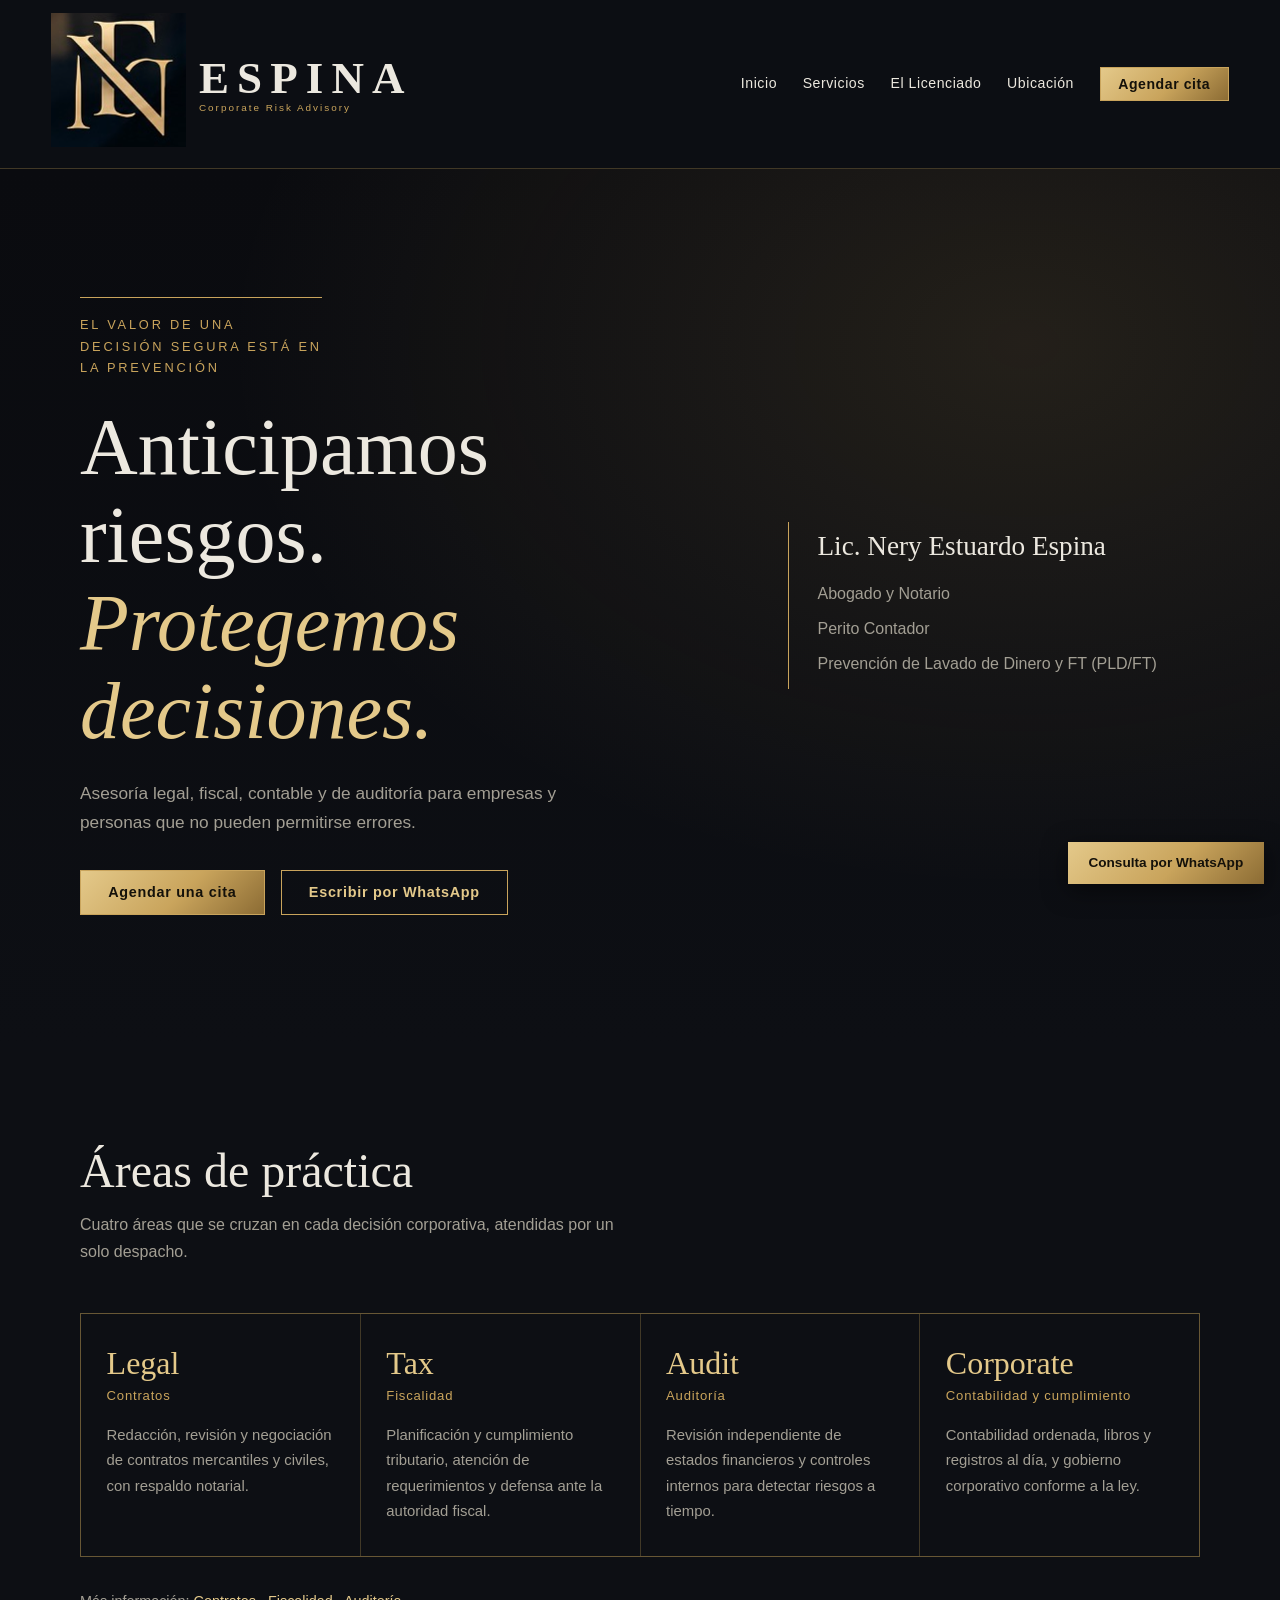
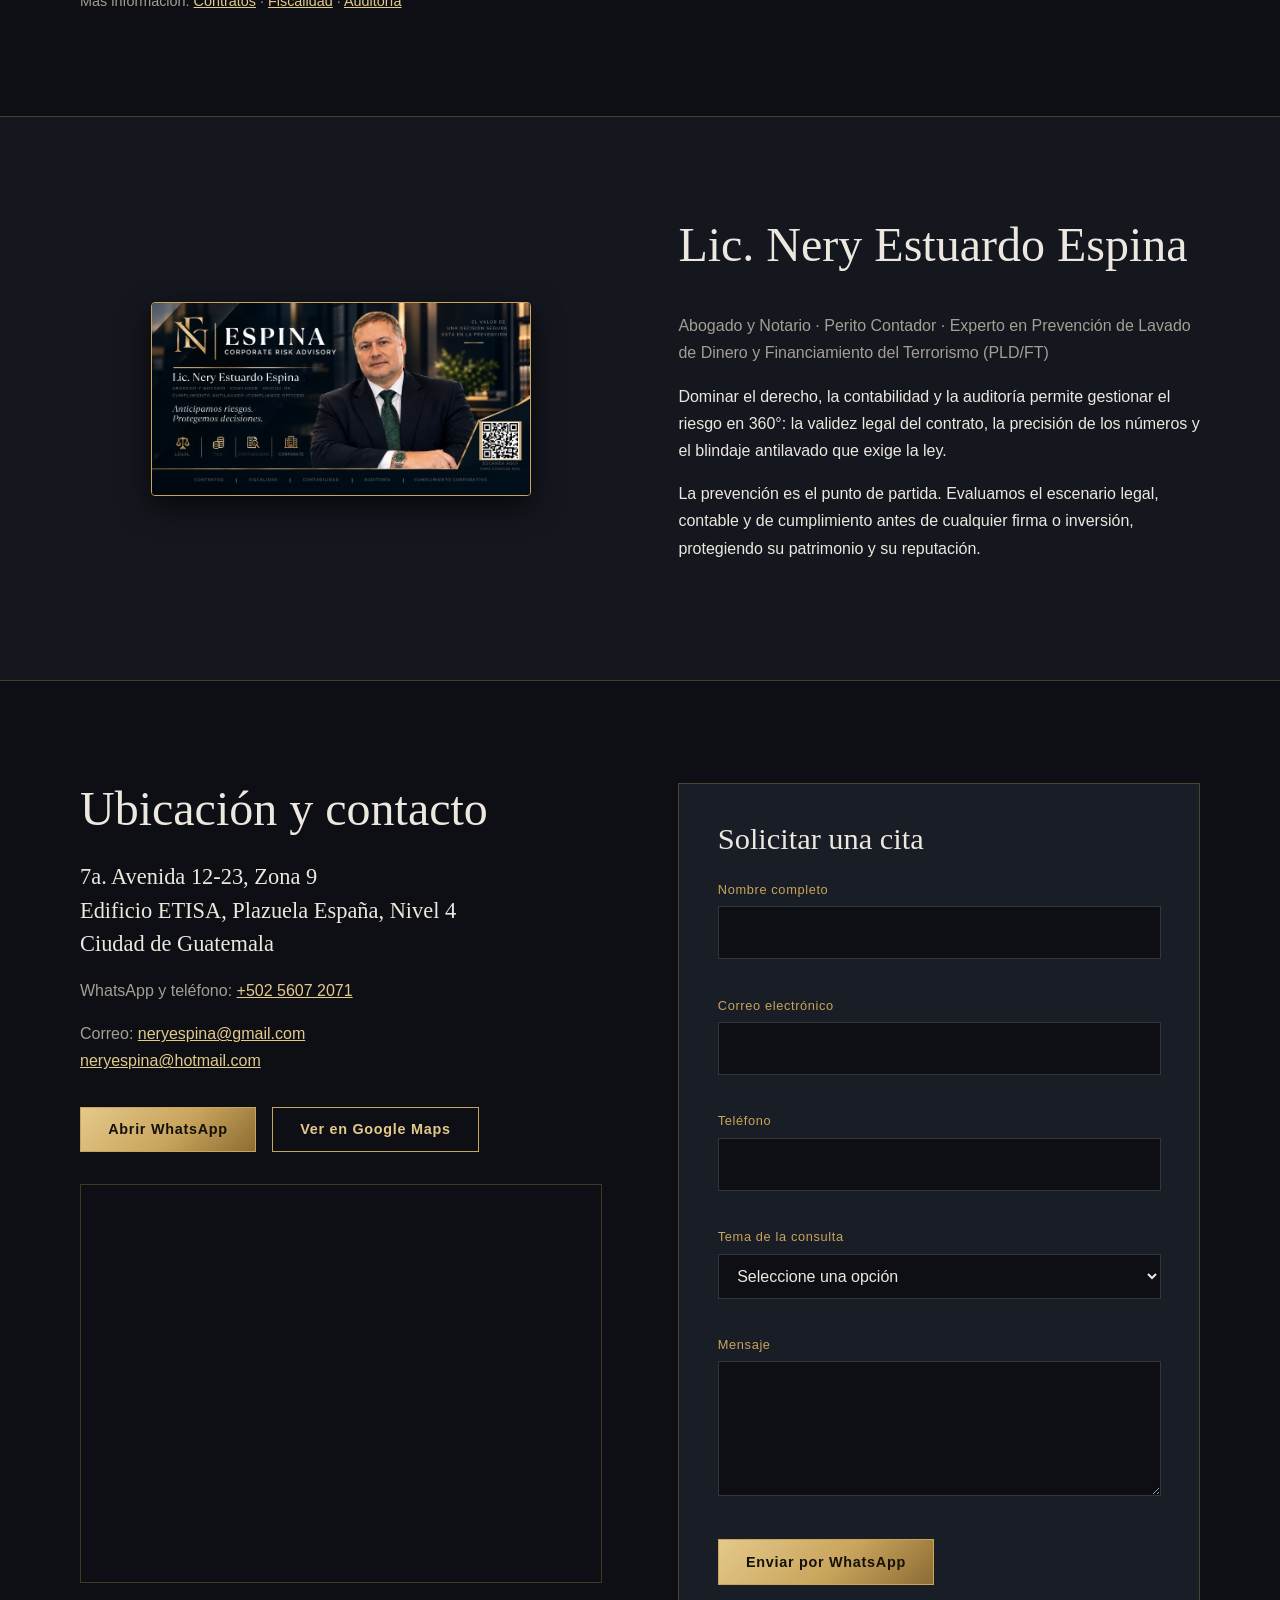
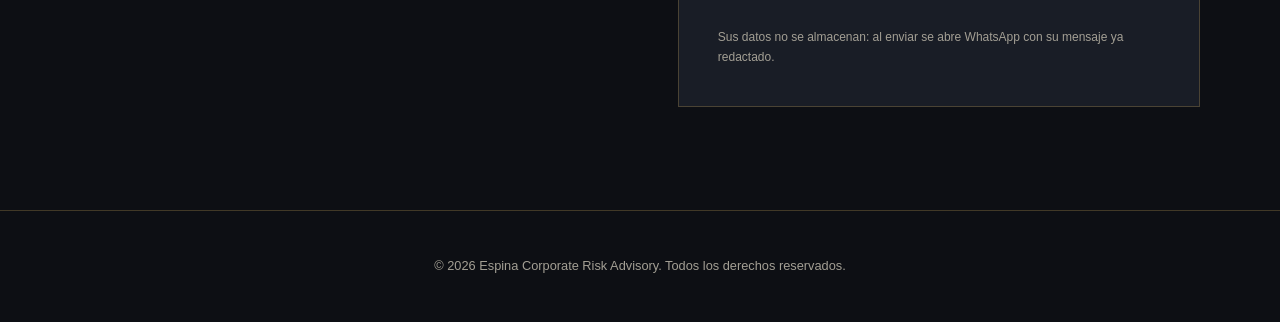
<file: index.html>
<!DOCTYPE html>
<html lang="es">
<head>
  <meta charset="UTF-8">
  <meta name="viewport" content="width=device-width, initial-scale=1">
  <title>Espina Corporate Risk Advisory | Abogado, Notario, Contador y Experto en PLD/FT</title>
  <meta name="description" content="Asesoría legal, fiscal, contable, Diseño y Evaluación de Sistemas de Gestión de Riesgos en Ciudad de Guatemala. Anticipamos riesgos. Protegemos decisiones.">

  <!-- Seguridad -->
  <meta http-equiv="Content-Security-Policy" content="default-src 'none'; script-src 'self' https://www.googletagmanager.com; style-src 'self' https://fonts.googleapis.com; font-src https://fonts.gstatic.com; img-src 'self' data: https://*.google-analytics.com https://www.googletagmanager.com; connect-src https://*.google-analytics.com https://*.analytics.google.com https://www.googletagmanager.com; frame-src https://www.google.com; form-action 'none'; base-uri 'none'; object-src 'none'">
  <meta http-equiv="X-Content-Type-Options" content="nosniff">
  <meta name="referrer" content="strict-origin-when-cross-origin">
  <meta name="format-detection" content="telephone=no">

  <link rel="preconnect" href="https://fonts.googleapis.com">
  <link rel="preconnect" href="https://fonts.gstatic.com" crossorigin>
  <link rel="stylesheet" href="https://fonts.googleapis.com/css2?family=Cormorant+Garamond:ital,wght@0,500;0,600;1,500&family=Montserrat:wght@400;500;600&display=swap">
  <link rel="stylesheet" href="css/estilos.css">
  <script async src="https://www.googletagmanager.com/gtag/js?id=G-XXXXXXXXXX"></script>
  <script src="js/analytics.js"></script>
</head>
<body>
  <a class="saltar" href="#servicios">Ir al contenido</a>

<header class="barra" id="barra">
    <!-- Monograma y Logo con la palabra ESPINA más grande -->
    <a class="marca" href="#inicio" aria-label="Espina Corporate Risk Advisory, inicio">
      <div class="logo-box" style="border: 2px solid #c5a059; padding: 4px 10px; display: inline-flex; align-items: center; justify-content: center; margin-right: 14px; background: rgba(0,0,0,0.2);">
        <img src="img/logo-ne.png" alt="Monograma NE" style="height: 58px; width: auto; display: block;">
      </div>
      <span class="marca-texto">
        <strong style="color: #ffffff; letter-spacing: 4px; font-size: 1.85rem; line-height: 1.1;">ESPINA</strong>
        <small style="display: block; color: #c5a059; font-size: 0.72rem; letter-spacing: 2px; text-transform: uppercase; margin-top: 3px;">Corporate Risk Advisory</small>
      </span>
    </a>
    <button class="menu-btn" id="menuBtn" aria-expanded="false" aria-controls="menu" aria-label="Abrir menú"><span></span><span></span><span></span></button>
    <nav id="menu" class="menu">
      <a href="#inicio">Inicio</a>
      <a href="#servicios">Servicios</a>
      <a href="#licenciado">El Licenciado</a>
      <a href="#contacto">Ubicación</a>
      <a href="#cita" class="btn btn-mini">Agendar cita</a>
    </nav>
  </header>

  <main>
    <section class="hero" id="inicio">
      <div class="contenedor hero-grid">
        <div>
          <p class="lema-sup">El valor de una decisión segura está en la prevención</p>
          <h1>Anticipamos riesgos.<br><em>Protegemos decisiones.</em></h1>
          <p class="lead">Asesoría legal, fiscal, contable y de auditoría para empresas y personas que no pueden permitirse errores.</p>
          <div class="acciones">
            <a href="#cita" class="btn">Agendar una cita</a>
            <a class="btn btn-linea" id="waHero" href="https://wa.me/50256072071" target="_blank" rel="noopener noreferrer">Escribir por WhatsApp</a>
          </div>
        </div>
        <aside class="credencial" aria-label="Credenciales">
          <p class="cred-nombre">Lic. Nery Estuardo Espina</p>
          <ul>
            <li>Abogado y Notario</li>
            <li>Perito Contador</li>
            <li>Prevención de Lavado de Dinero y FT (PLD/FT)</li>
          </ul>
        </aside>
      </div>
    </section>

    <section class="seccion" id="servicios">
      <div class="contenedor">
        <h2>Áreas de práctica</h2>
        <p class="sub">Cuatro áreas que se cruzan en cada decisión corporativa, atendidas por un solo despacho.</p>
        <div class="areas">
          <article><h3>Legal</h3><p>Contratos</p><p class="det">Redacción, revisión y negociación de contratos mercantiles y civiles, con respaldo notarial.</p></article>
          <article><h3>Tax</h3><p>Fiscalidad</p><p class="det">Planificación y cumplimiento tributario, atención de requerimientos y defensa ante la autoridad fiscal.</p></article>
          <article><h3>Audit</h3><p>Auditoría</p><p class="det">Revisión independiente de estados financieros y controles internos para detectar riesgos a tiempo.</p></article>
          <article><h3>Corporate</h3><p>Contabilidad y cumplimiento</p><p class="det">Contabilidad ordenada, libros y registros al día, y gobierno corporativo conforme a la ley.</p></article>
        </div>
        <p class="enlaces-serv">Más información: <a href="contratos.html">Contratos</a> · <a href="fiscalidad.html">Fiscalidad</a> · <a href="auditoria.html">Auditoría</a></p>
      </div>
    </section>

    <!-- Sección del Licenciado con espacio estratégico para la foto -->
    <section class="seccion oscura" id="licenciado">
  <div class="contenedor dos-col">
    <div class="foto-licenciado">
      <img src="img/lic-nery.PNG" alt="Lic. Nery Estuardo Espina - Abogado, Notario, y Perito Contador ">
    </div>
  <div>
      <h2>Lic. Nery Estuardo Espina</h2><br>
      <p class="sub">Abogado y Notario · Perito Contador · Experto en Prevención de Lavado de Dinero y Financiamiento del Terrorismo (PLD/FT)</p>
        <p>Dominar el derecho, la contabilidad y la auditoría permite gestionar el riesgo en 360°: la validez legal del contrato, la precisión de los números y el blindaje antilavado que exige la ley.</p>
        <p>La prevención es el punto de partida. Evaluamos el escenario legal, contable y de cumplimiento antes de cualquier firma o inversión, protegiendo su patrimonio y su reputación.</p>
      </div>
    </div>
  </div>
</section>

    <section class="seccion" id="contacto">
      <div class="contenedor dos-col">
        <div>
          <h2>Ubicación y contacto</h2>
          <address>
            7a. Avenida 12-23, Zona 9<br>
            Edificio ETISA, Plazuela España, Nivel 4<br>
            Ciudad de Guatemala
          </address>
          <p class="tel">WhatsApp y teléfono: <a href="tel:+50256072071">+502 5607 2071</a></p>
          <p class="tel">Correo:
            <a href="mailto:neryespina@gmail.com">neryespina@gmail.com</a><br>
            <a href="mailto:neryespina@hotmail.com">neryespina@hotmail.com</a>
          </p>
          <div class="acciones">
            <a class="btn" href="https://wa.me/50256072071" target="_blank" rel="noopener noreferrer">Abrir WhatsApp</a>
            <a class="btn btn-linea" href="https://www.google.com/maps/search/?api=1&amp;query=7a+Avenida+12-23+Zona+9+Edificio+ETISA+Ciudad+de+Guatemala" target="_blank" rel="noopener noreferrer">Ver en Google Maps</a>
          </div>
          <div class="mapa">
            <iframe title="Ubicación de Espina Corporate Risk Advisory, Zona 9, Ciudad de Guatemala" src="https://www.google.com/maps?q=7a+Avenida+12-23+Zona+9+Ciudad+de+Guatemala&amp;output=embed" loading="lazy" referrerpolicy="no-referrer-when-downgrade"></iframe>
          </div>
        </div>

        <form id="formCita" class="form" novalidate autocomplete="off" aria-labelledby="tituloCita">
          <h2 id="cita" class="h-form"><span id="tituloCita">Solicitar una cita</span></h2>
          <div class="campo"><label for="nombre">Nombre completo</label><input id="nombre" name="nombre" type="text" maxlength="80" required autocomplete="name"><span class="error" data-for="nombre"></span></div>
          <div class="campo"><label for="correo">Correo electrónico</label><input id="correo" name="correo" type="email" maxlength="100" required autocomplete="email"><span class="error" data-for="correo"></span></div>
          <div class="campo"><label for="telefono">Teléfono</label><input id="telefono" name="telefono" type="tel" maxlength="20" required autocomplete="tel"><span class="error" data-for="telefono"></span></div>
          <div class="campo"><label for="servicio">Tema de la consulta</label>
            <select id="servicio" name="servicio" required>
              <option value="">Seleccione una opción</option>
              <option>Legal</option><option>Contratos</option><option>Tax / Fiscalidad</option>
              <option>Audit / Auditoría</option><option>Contabilidad</option><option>Cumplimiento corporativo</option>
            </select><span class="error" data-for="servicio"></span></div>
          <div class="campo"><label for="mensaje">Mensaje</label><textarea id="mensaje" name="mensaje" rows="4" maxlength="500" required></textarea><span class="error" data-for="mensaje"></span></div>
          <div class="trampa" aria-hidden="true"><label for="sitio">No llenar</label><input id="sitio" name="sitio" type="text" tabindex="-1" autocomplete="off"></div>
          <button type="submit" class="btn">Enviar por WhatsApp</button>
          <p class="estado" id="estado" role="status" aria-live="polite"></p>
          <p class="nota">Sus datos no se almacenan: al enviar se abre WhatsApp con su mensaje ya redactado.</p>
        </form>
      </div>
    </section>
  </main>

  <footer class="pie">
    <p>&copy; <span id="anio">2026</span> Espina Corporate Risk Advisory. Todos los derechos reservados.</p>
  </footer>

  <a class="flotante" id="waFlotante" target="_blank" rel="noopener noreferrer" href="https://wa.me/50256072071?text=Hola%2C%20vi%20su%20sitio%20web%20y%20quiero%20agendar%20una%20consulta.">Consulta por WhatsApp</a>

  <script src="js/main.js"></script>
</body>
</html>
</file>
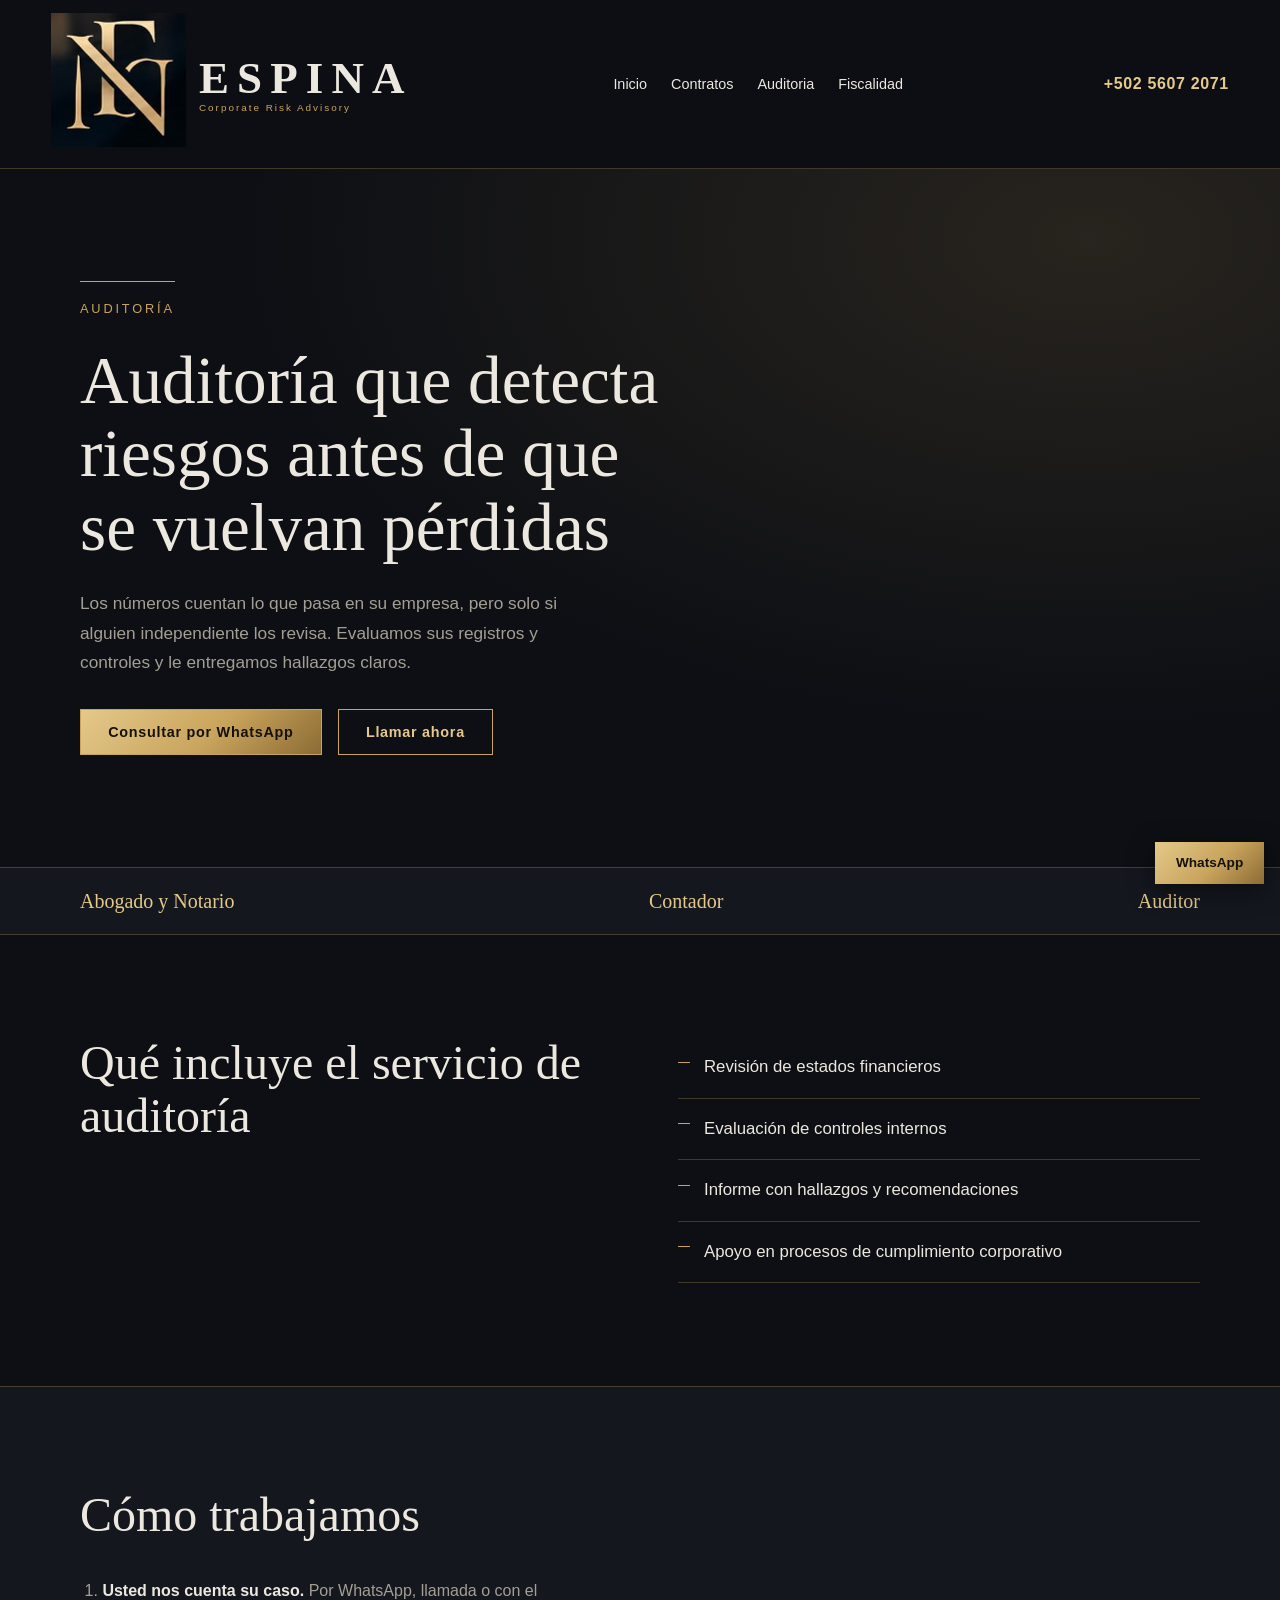
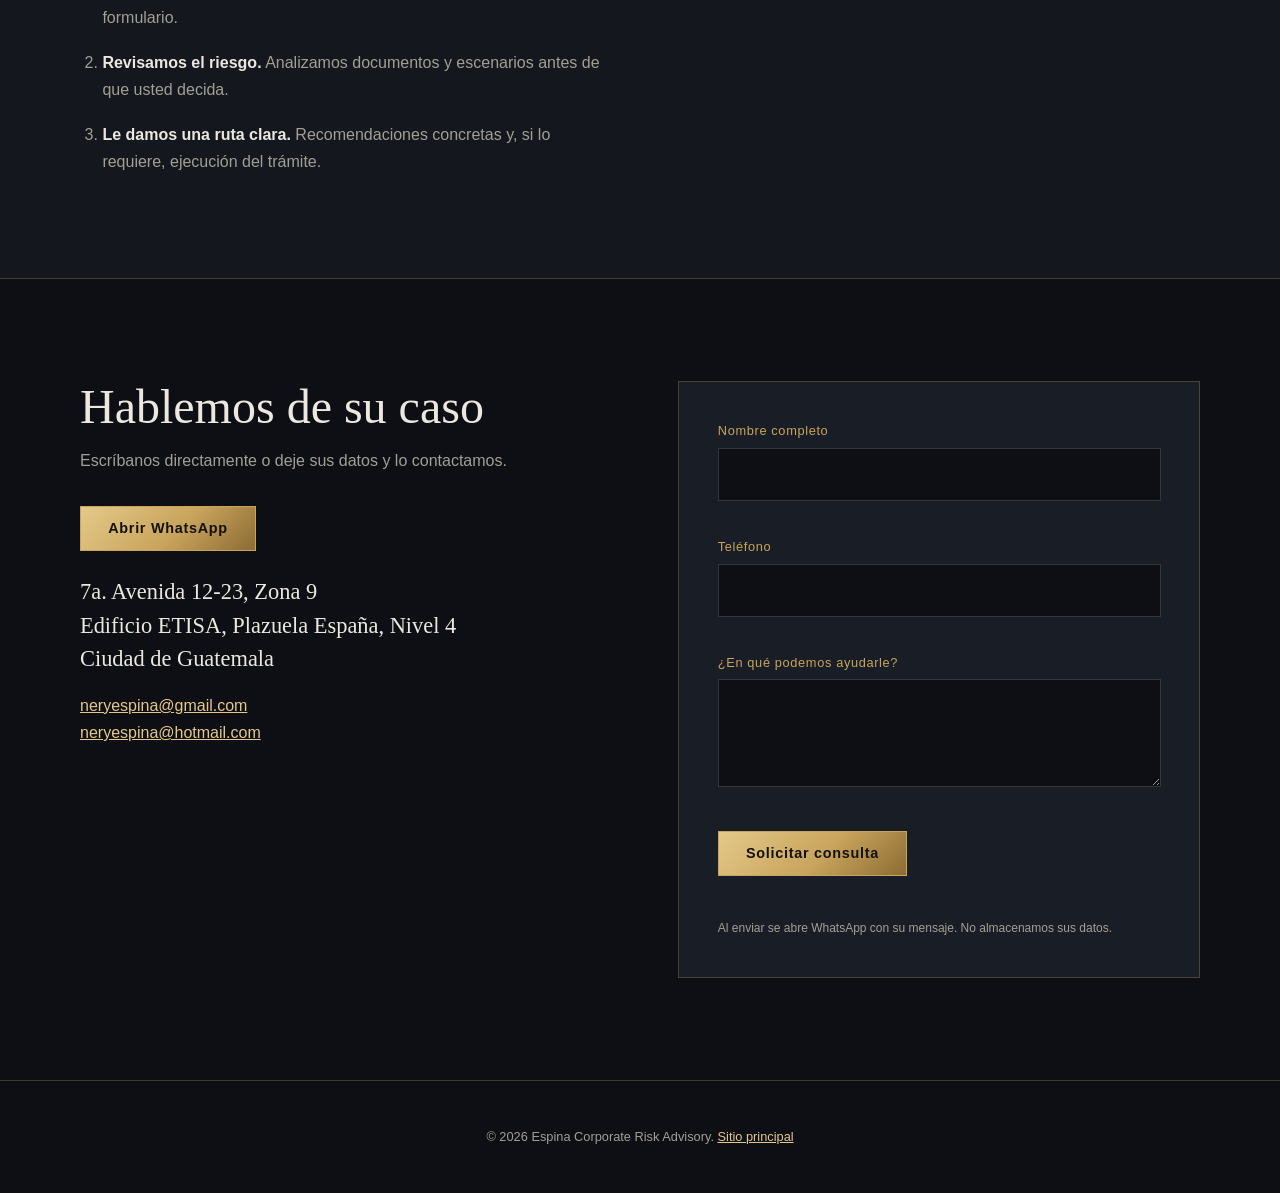
<file: auditoria.html>
<!DOCTYPE html>
<html lang="es">
<head>
  <meta charset="UTF-8">
  <meta name="viewport" content="width=device-width, initial-scale=1">
  <title>Auditoría empresarial y control interno en Guatemala | Espina Corporate Risk Advisory</title>
  <meta name="description" content="Auditoría de estados financieros y evaluación de controles internos en Ciudad de Guatemala. Consulte por WhatsApp.">
  <meta http-equiv="Content-Security-Policy" content="default-src 'none'; script-src 'self' https://www.googletagmanager.com; style-src 'self' https://fonts.googleapis.com; font-src https://fonts.gstatic.com; img-src 'self' data: https://*.google-analytics.com https://www.googletagmanager.com; connect-src https://*.google-analytics.com https://*.analytics.google.com https://www.googletagmanager.com; frame-src https://www.google.com; form-action 'none'; base-uri 'none'; object-src 'none'">
  <meta http-equiv="X-Content-Type-Options" content="nosniff">
  <meta name="referrer" content="strict-origin-when-cross-origin">
  <meta name="format-detection" content="telephone=no">
  <link rel="preconnect" href="https://fonts.googleapis.com">
  <link rel="preconnect" href="https://fonts.gstatic.com" crossorigin>
  <link rel="stylesheet" href="https://fonts.googleapis.com/css2?family=Cormorant+Garamond:ital,wght@0,500;0,600;1,500&family=Montserrat:wght@400;500;600&display=swap">
  <link rel="stylesheet" href="css/estilos.css">
  <link rel="stylesheet" href="css/landing.css">
  <script async src="https://www.googletagmanager.com/gtag/js?id=G-XXXXXXXXXX"></script>
  <script src="js/analytics.js"></script>
</head>
<body>
  <header class="l-barra">
    <a class="marca" href="index.html" aria-label="Espina Corporate Risk Advisory">
      <div class="logo-box" style="border: 2px solid #c5a059; padding: 4px 10px; display: inline-flex; align-items: center; justify-content: center; margin-right: 14px; background: rgba(0,0,0,0.2);">
        <img src="img/logo-ne.png" alt="Monograma NE" style="height: 58px; width: auto; display: block;">
      </div>
      <span class="marca-texto"><strong>ESPINA</strong><small>Corporate Risk Advisory</small></span>
    </a>
    <nav>
      <ul style="display: flex; list-style: none; gap: 15px; margin: 0; padding: 0;">
        <li><a href="index.html">Inicio</a></li>
        <li><a href="contratos.html">Contratos</a></li>
        <li><a href="auditoria.html">Auditoria</a></li>
        <li><a href="fiscalidad.html">Fiscalidad</a></li>
      </ul>
    </nav>
    <a class="l-tel" href="tel:+50256072071">+502 5607 2071</a>
  </header>

  <main>
    <section class="l-hero">
      <div class="contenedor">
        <p class="lema-sup">Auditoría</p>
        <h1>Auditoría que detecta riesgos antes de que se vuelvan pérdidas</h1>
        <p class="lead">Los números cuentan lo que pasa en su empresa, pero solo si alguien independiente los revisa. Evaluamos sus registros y controles y le entregamos hallazgos claros.</p>
        <div class="acciones">
          <a class="btn" id="waHero" href="https://wa.me/50256072071?text=Hola%2C%20vi%20su%20sitio%20web%20y%20quiero%20consultar%20sobre%20una%20auditor%C3%ADa." target="_blank" rel="noopener noreferrer">Consultar por WhatsApp</a>
          <a class="btn btn-linea" href="tel:+50256072071">Llamar ahora</a>
        </div>
      </div>
    </section>

    <section class="confianza" aria-label="Credenciales">
      <ul class="contenedor">
        <li>Abogado y Notario</li>
        <li>Contador</li>
        <li>Auditor</li>
      </ul>
    </section>

    <section class="seccion">
      <div class="contenedor dos-col">
        <div>
          <h2>Qué incluye el servicio de auditoría</h2>
        </div>
        <ul class="rev">
          <li>Revisión de estados financieros</li>
          <li>Evaluación de controles internos</li>
          <li>Informe con hallazgos y recomendaciones</li>
          <li>Apoyo en procesos de cumplimiento corporativo</li>
        </ul>
      </div>
    </section>

    <section class="seccion oscura">
      <div class="contenedor">
        <h2>Cómo trabajamos</h2>
        <ol class="pasos">
          <li><strong>Usted nos cuenta su caso.</strong> Por WhatsApp, llamada o con el formulario.</li>
          <li><strong>Revisamos el riesgo.</strong> Analizamos documentos y escenarios antes de que usted decida.</li>
          <li><strong>Le damos una ruta clara.</strong> Recomendaciones concretas y, si lo requiere, ejecución del trámite.</li>
        </ol>
      </div>
    </section>

    <section class="seccion" id="cita">
      <div class="contenedor l-cita">
        <div>
          <h2>Hablemos de su caso</h2>
          <p class="sub">Escríbanos directamente o deje sus datos y lo contactamos.</p>
          <div class="acciones">
            <a class="btn" id="waForm" href="https://wa.me/50256072071?text=Hola%2C%20vi%20su%20sitio%20web%20y%20quiero%20consultar%20sobre%20una%20auditor%C3%ADa." target="_blank" rel="noopener noreferrer">Abrir WhatsApp</a>
          </div>
          <address>
            7a. Avenida 12-23, Zona 9<br>
            Edificio ETISA, Plazuela España, Nivel 4<br>
            Ciudad de Guatemala
          </address>
          <p class="tel"><a href="mailto:neryespina@gmail.com">neryespina@gmail.com</a><br><a href="mailto:neryespina@hotmail.com">neryespina@hotmail.com</a></p>
        </div>

        <form id="formLanding" class="form" novalidate autocomplete="off" data-tema="Auditoría" aria-label="Solicitar consulta">
          <div class="campo"><label for="nombre">Nombre completo</label><input id="nombre" name="nombre" type="text" maxlength="80" required autocomplete="name"><span class="error" data-for="nombre"></span></div>
          <div class="campo"><label for="telefono">Teléfono</label><input id="telefono" name="telefono" type="tel" maxlength="20" required autocomplete="tel"><span class="error" data-for="telefono"></span></div>
          <div class="campo"><label for="mensaje">¿En qué podemos ayudarle?</label><textarea id="mensaje" name="mensaje" rows="3" maxlength="500" required></textarea><span class="error" data-for="mensaje"></span></div>
          <div class="trampa" aria-hidden="true"><label for="sitio">No llenar</label><input id="sitio" name="sitio" type="text" tabindex="-1" autocomplete="off"></div>
          <button type="submit" class="btn">Solicitar consulta</button>
          <p class="estado" id="estado" role="status" aria-live="polite"></p>
          <p class="nota">Al enviar se abre WhatsApp con su mensaje. No almacenamos sus datos.</p>
        </form>
      </div>
    </section>
  </main>

  <footer class="pie">
    <p>&copy; <span id="anio">2026</span> Espina Corporate Risk Advisory. <a href="index.html">Sitio principal</a></p>
  </footer>

  <a class="flotante" id="waFlotante" href="https://wa.me/50256072071?text=Hola%2C%20vi%20su%20sitio%20web%20y%20quiero%20consultar%20sobre%20una%20auditor%C3%ADa." target="_blank" rel="noopener noreferrer">WhatsApp</a>
  <script src="js/landing.js"></script>
</body>
</html>
</file>
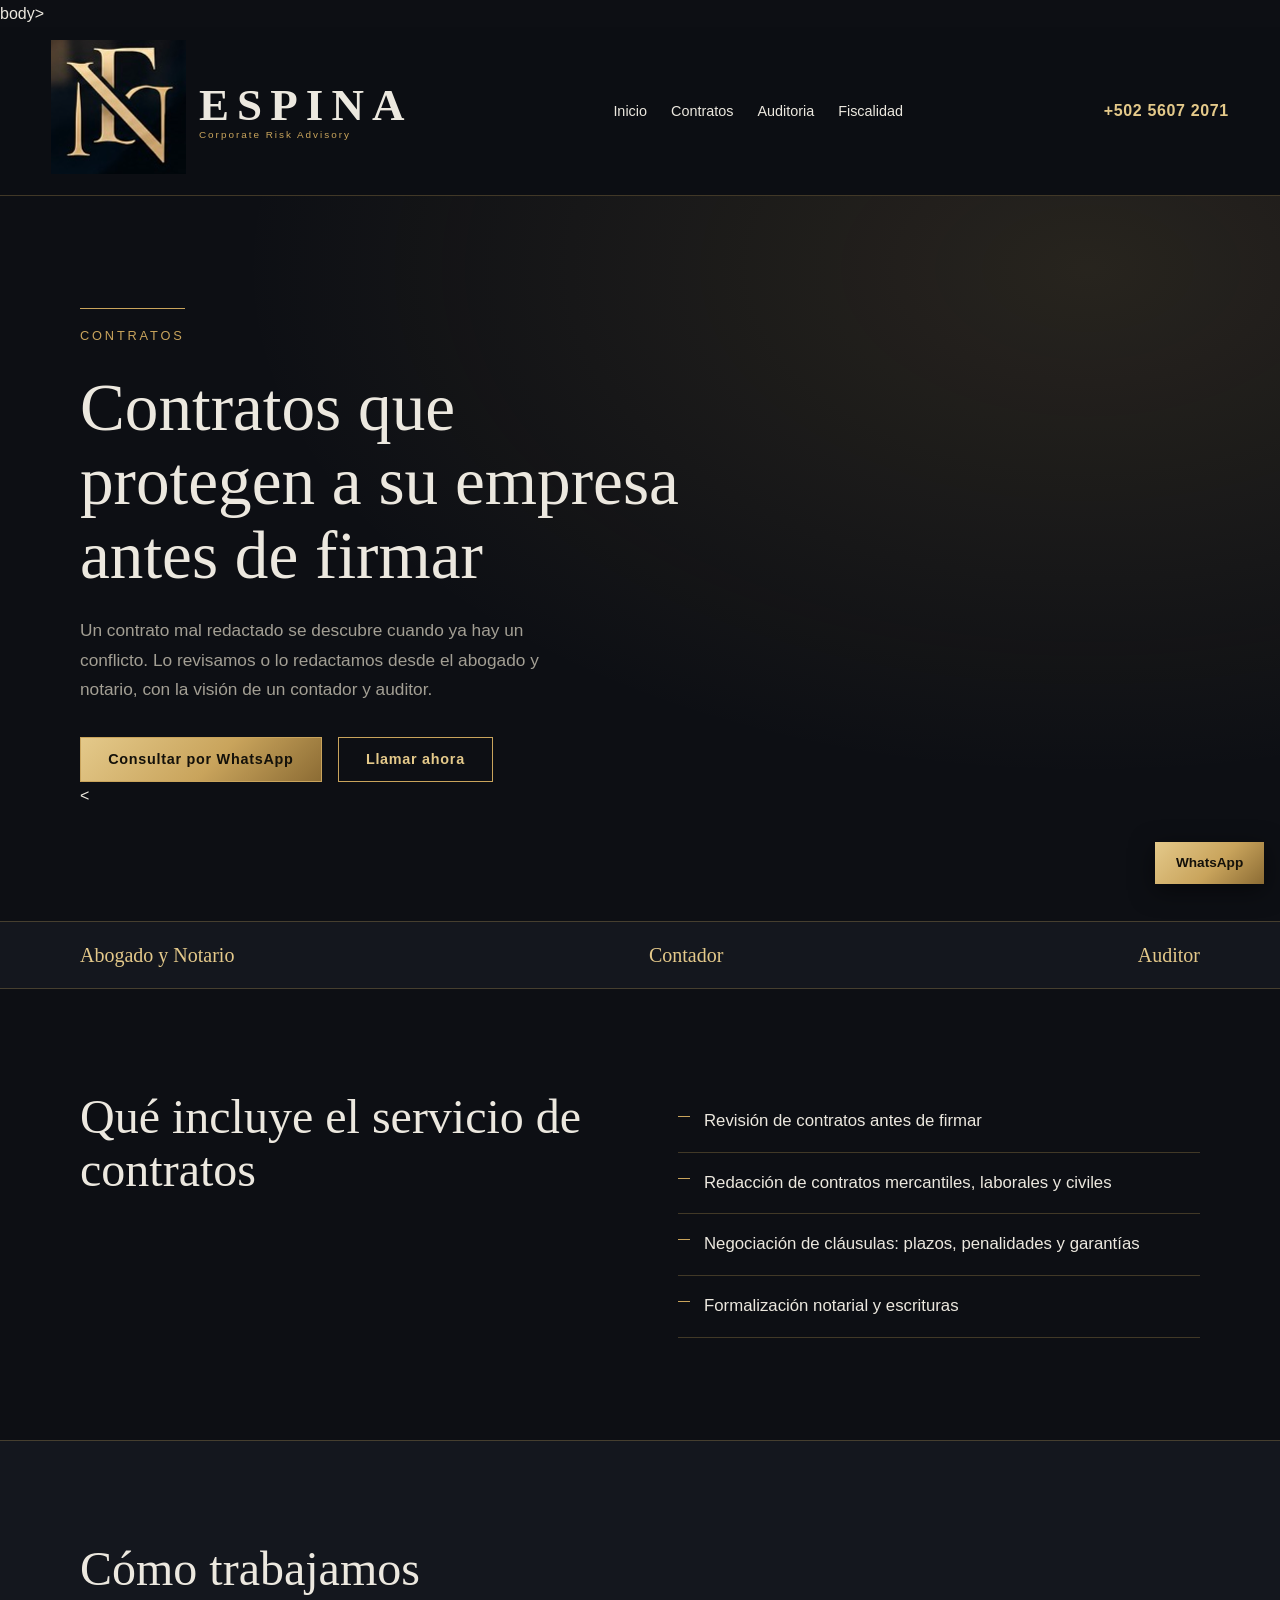
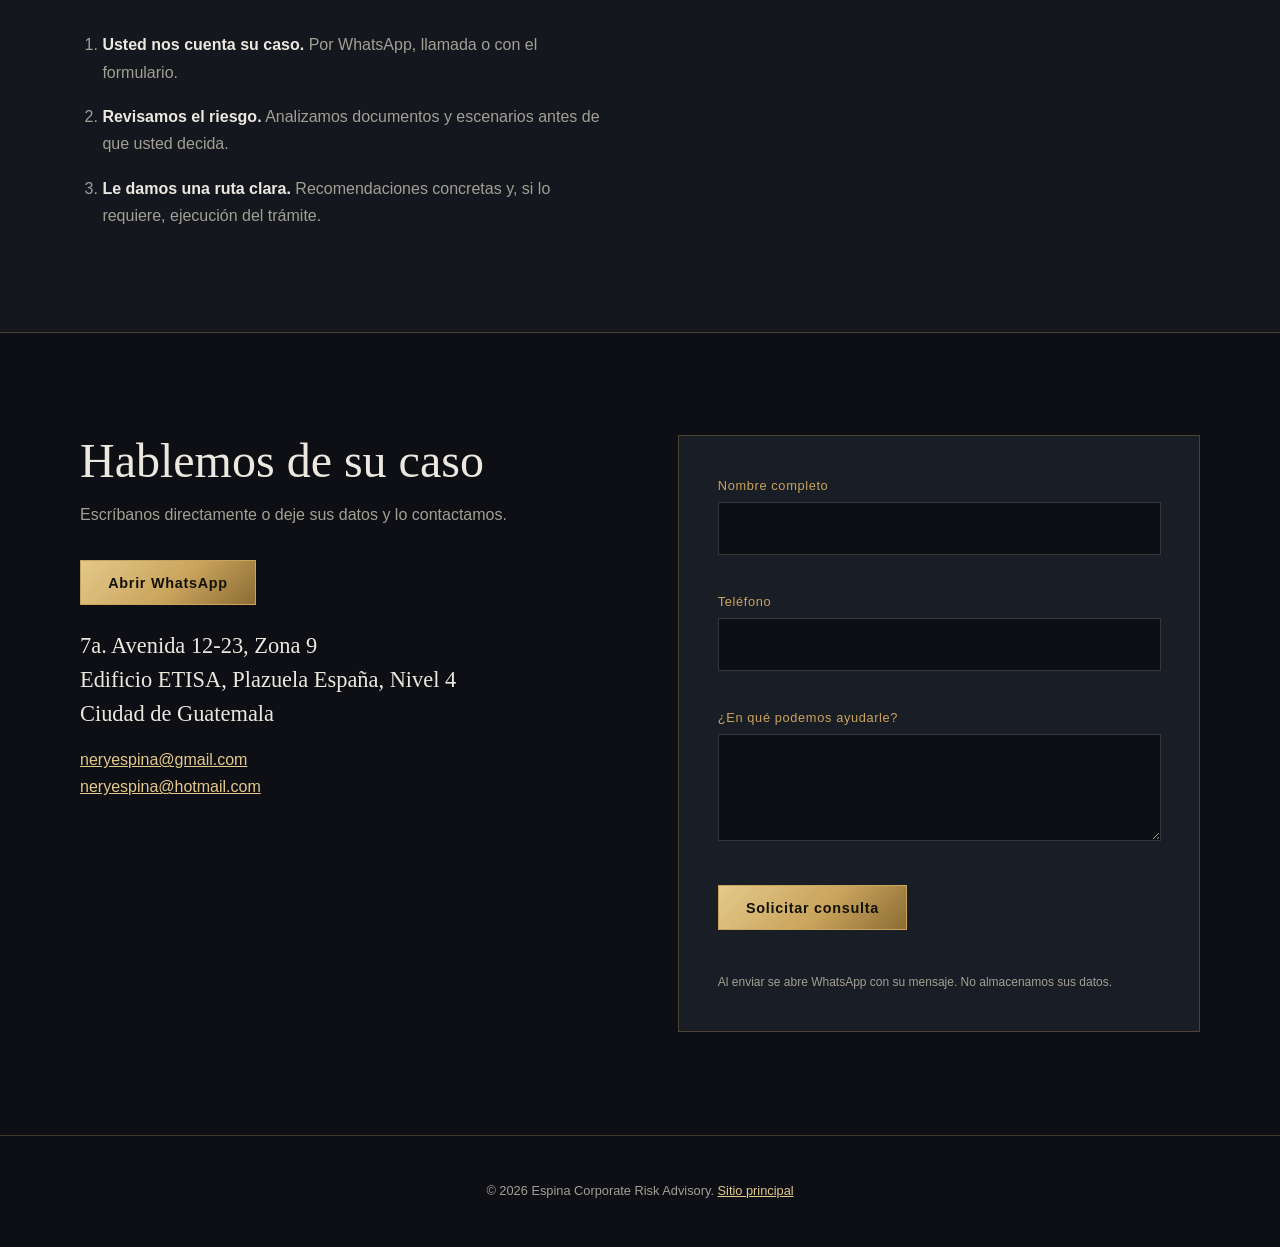
<file: contratos.html>
<!DOCTYPE html>
<html lang="es">
<head>
  <meta charset="UTF-8">
  <meta name="viewport" content="width=device-width, initial-scale=1">
  <title>Abogado para contratos mercantiles y civiles en Guatemala | Espina Corporate Risk Advisory</title>
  <meta name="description" content="Revisión, redacción y negociación de contratos con respaldo notarial en Ciudad de Guatemala. Consulte por WhatsApp.">
  <meta http-equiv="Content-Security-Policy" content="default-src 'none'; script-src 'self' https://www.googletagmanager.com; style-src 'self' https://fonts.googleapis.com; font-src https://fonts.gstatic.com; img-src 'self' data: https://*.google-analytics.com https://www.googletagmanager.com; connect-src https://*.google-analytics.com https://*.analytics.google.com https://www.googletagmanager.com; frame-src https://www.google.com; form-action 'none'; base-uri 'none'; object-src 'none'">
  <meta http-equiv="X-Content-Type-Options" content="nosniff">
  <meta name="referrer" content="strict-origin-when-cross-origin">
  <meta name="format-detection" content="telephone=no">
  <link rel="preconnect" href="https://fonts.googleapis.com">
  <link rel="preconnect" href="https://fonts.gstatic.com" crossorigin>
  <link rel="stylesheet" href="https://fonts.googleapis.com/css2?family=Cormorant+Garamond:ital,wght@0,500;0,600;1,500&family=Montserrat:wght@400;500;600&display=swap">
  <link rel="stylesheet" href="css/estilos.css">
  <link rel="stylesheet" href="css/landing.css">
  <script async src="https://www.googletagmanager.com/gtag/js?id=G-XXXXXXXXXX"></script>
  <script src="js/analytics.js"></script>
</head>
body>
  <header class="l-barra">
    <a class="marca" href="index.html" aria-label="Espina Corporate Risk Advisory">
      <div class="logo-box" style="border: 2px solid #c5a059; padding: 4px 10px; display: inline-flex; align-items: center; justify-content: center; margin-right: 14px; background: rgba(0,0,0,0.2);">
        <img src="img/logo-ne.png" alt="Monograma NE" style="height: 58px; width: auto; display: block;">
      </div>
      <span class="marca-texto"><strong>ESPINA</strong><small>Corporate Risk Advisory</small></span>
    </a>
    <nav>
      <ul style="display: flex; list-style: none; gap: 15px; margin: 0; padding: 0;">
        <li><a href="index.html">Inicio</a></li>
        <li><a href="contratos.html">Contratos</a></li>
        <li><a href="auditoria.html">Auditoria</a></li>
        <li><a href="fiscalidad.html">Fiscalidad</a></li>
      </ul>
    </nav>
    <a class="l-tel" href="tel:+50256072071">+502 5607 2071</a>
  </header>

  <main>
    <section class="l-hero">
      <div class="contenedor">
        <p class="lema-sup">Contratos</p>
        <h1>Contratos que protegen a su empresa antes de firmar</h1>
        <p class="lead">Un contrato mal redactado se descubre cuando ya hay un conflicto. Lo revisamos o lo redactamos desde el abogado y notario, con la visión de un contador y auditor.</p>
        <div class="acciones">
          <a class="btn" id="waHero" href="https://wa.me/50256072071?text=Hola%2C%20vi%20su%20sitio%20web%20y%20quiero%20consultar%20sobre%20un%20contrato." target="_blank" rel="noopener noreferrer">Consultar por WhatsApp</a>
          <a class="btn btn-linea" href="tel:+50256072071">Llamar ahora</a>
        </div>
     < </div>
    </section>

    <section class="confianza" aria-label="Credenciales">
      <ul class="contenedor">
        <li>Abogado y Notario</li>
        <li>Contador</li>
        <li>Auditor</li>
      </ul>
    </section>

    <section class="seccion">
      <div class="contenedor dos-col">
        <div>
          <h2>Qué incluye el servicio de contratos</h2>
        </div>
        <ul class="rev">
          <li>Revisión de contratos antes de firmar</li>
          <li>Redacción de contratos mercantiles, laborales y civiles</li>
          <li>Negociación de cláusulas: plazos, penalidades y garantías</li>
          <li>Formalización notarial y escrituras</li>
        </ul>
      </div>
    </section>

    <section class="seccion oscura">
      <div class="contenedor">
        <h2>Cómo trabajamos</h2>
        <ol class="pasos">
          <li><strong>Usted nos cuenta su caso.</strong> Por WhatsApp, llamada o con el formulario.</li>
          <li><strong>Revisamos el riesgo.</strong> Analizamos documentos y escenarios antes de que usted decida.</li>
          <li><strong>Le damos una ruta clara.</strong> Recomendaciones concretas y, si lo requiere, ejecución del trámite.</li>
        </ol>
      </div>
    </section>

    <section class="seccion" id="cita">
      <div class="contenedor l-cita">
        <div>
          <h2>Hablemos de su caso</h2>
          <p class="sub">Escríbanos directamente o deje sus datos y lo contactamos.</p>
          <div class="acciones">
            <a class="btn" id="waForm" href="https://wa.me/50256072071?text=Hola%2C%20vi%20su%20sitio%20web%20y%20quiero%20consultar%20sobre%20un%20contrato." target="_blank" rel="noopener noreferrer">Abrir WhatsApp</a>
          </div>
          <address>
            7a. Avenida 12-23, Zona 9<br>
            Edificio ETISA, Plazuela España, Nivel 4<br>
            Ciudad de Guatemala
          </address>
          <p class="tel"><a href="mailto:neryespina@gmail.com">neryespina@gmail.com</a><br><a href="mailto:neryespina@hotmail.com">neryespina@hotmail.com</a></p>
        </div>

        <form id="formLanding" class="form" novalidate autocomplete="off" data-tema="Contratos" aria-label="Solicitar consulta">
          <div class="campo"><label for="nombre">Nombre completo</label><input id="nombre" name="nombre" type="text" maxlength="80" required autocomplete="name"><span class="error" data-for="nombre"></span></div>
          <div class="campo"><label for="telefono">Teléfono</label><input id="telefono" name="telefono" type="tel" maxlength="20" required autocomplete="tel"><span class="error" data-for="telefono"></span></div>
          <div class="campo"><label for="mensaje">¿En qué podemos ayudarle?</label><textarea id="mensaje" name="mensaje" rows="3" maxlength="500" required></textarea><span class="error" data-for="mensaje"></span></div>
          <div class="trampa" aria-hidden="true"><label for="sitio">No llenar</label><input id="sitio" name="sitio" type="text" tabindex="-1" autocomplete="off"></div>
          <button type="submit" class="btn">Solicitar consulta</button>
          <p class="estado" id="estado" role="status" aria-live="polite"></p>
          <p class="nota">Al enviar se abre WhatsApp con su mensaje. No almacenamos sus datos.</p>
        </form>
      </div>
    </section>
  </main>

  <footer class="pie">
    <p>&copy; <span id="anio">2026</span> Espina Corporate Risk Advisory. <a href="index.html">Sitio principal</a></p>
  </footer>

  <a class="flotante" id="waFlotante" href="https://wa.me/50256072071?text=Hola%2C%20vi%20su%20sitio%20web%20y%20quiero%20consultar%20sobre%20un%20contrato." target="_blank" rel="noopener noreferrer">WhatsApp</a>
  <script src="js/landing.js"></script>
</body>
</html>
</file>
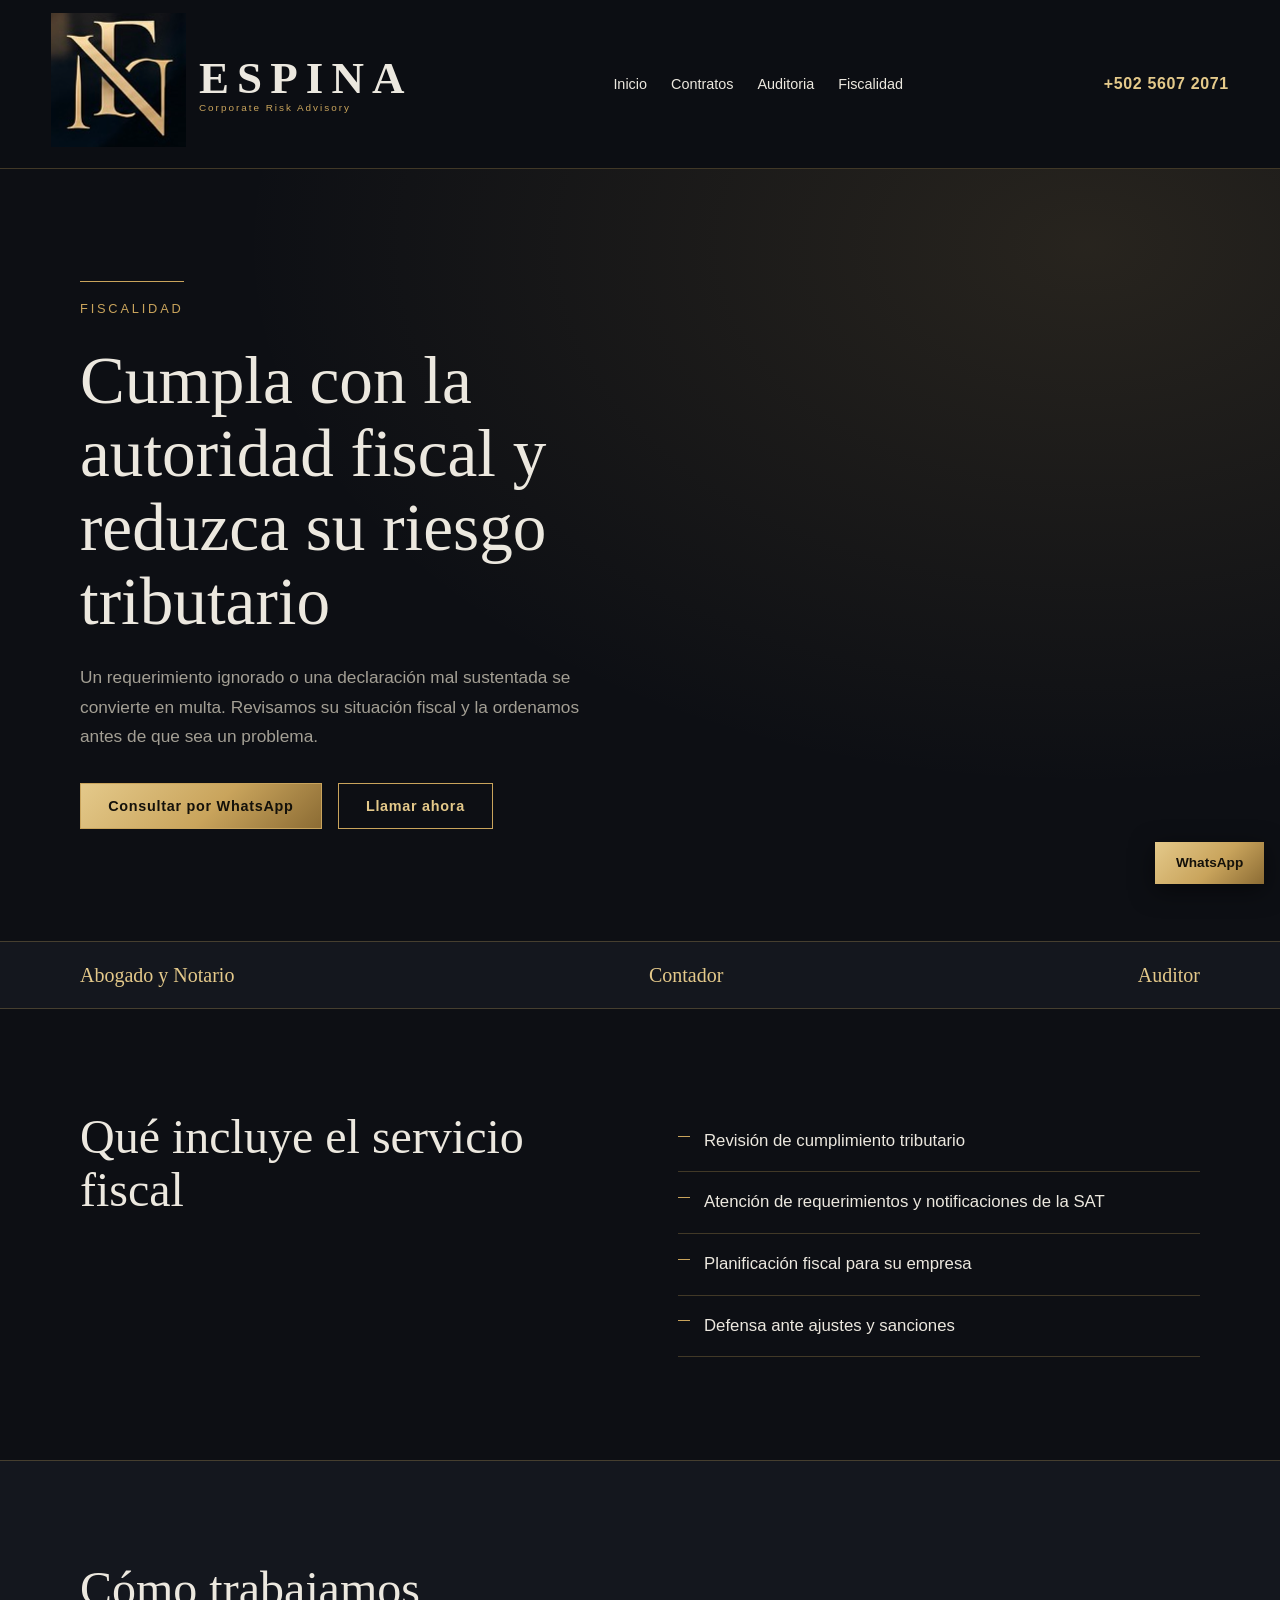
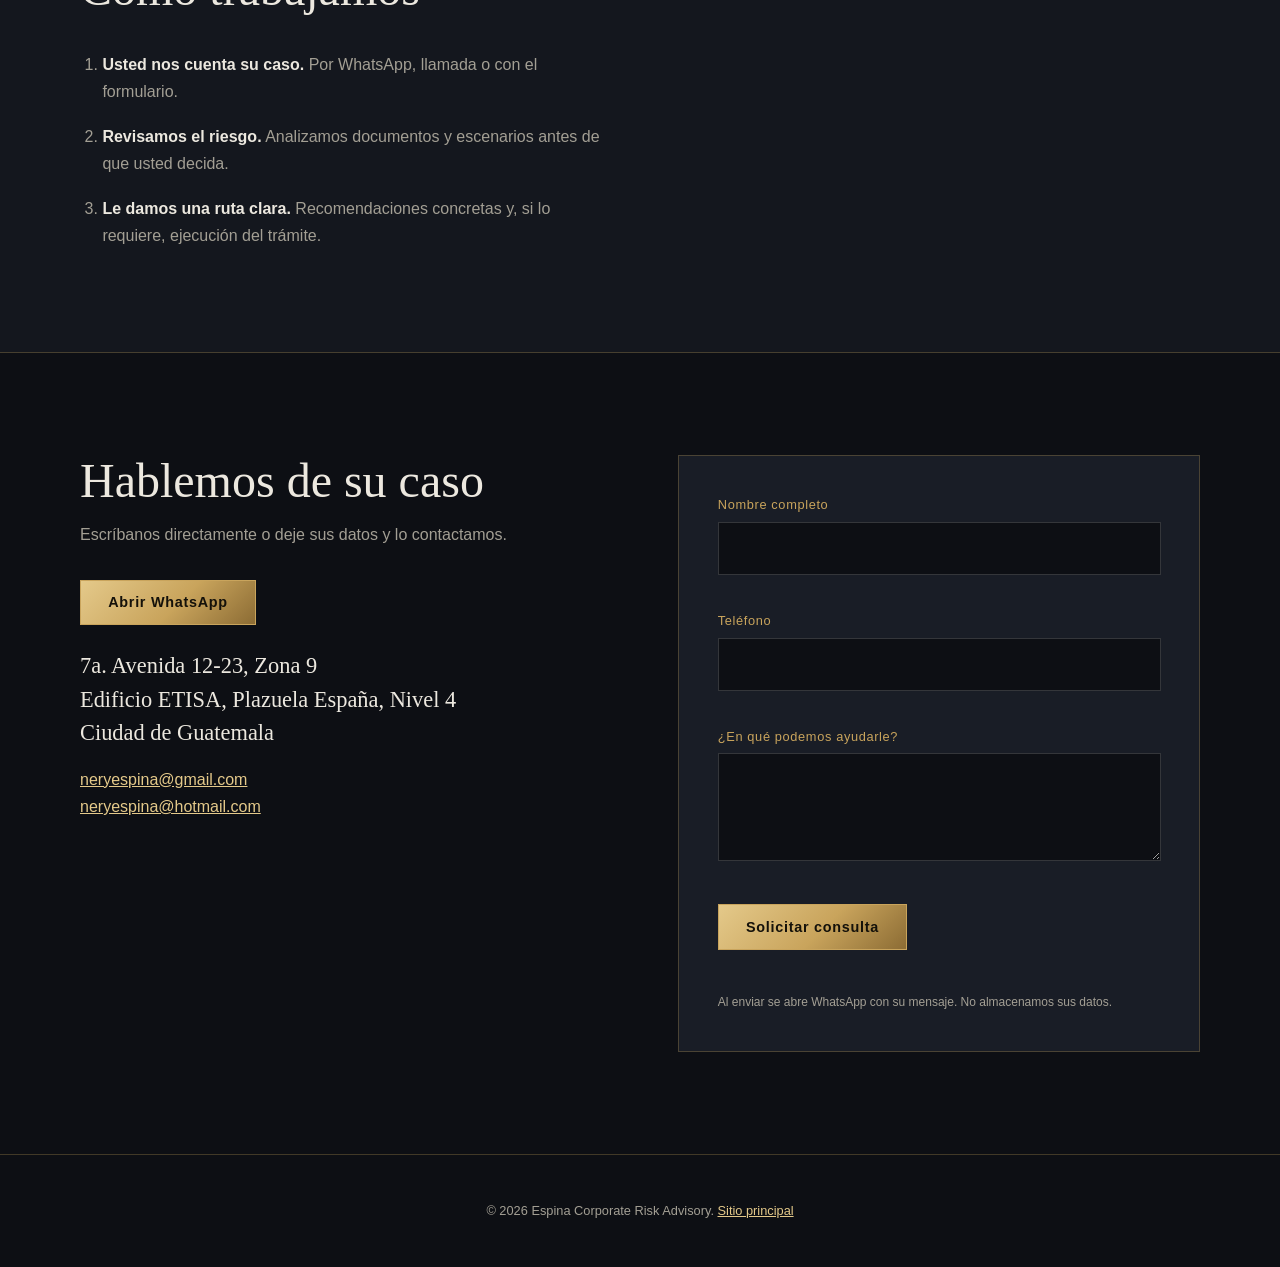
<file: fiscalidad.html>
<!DOCTYPE html>
<html lang="es">
<head>
  <meta charset="UTF-8">
  <meta name="viewport" content="width=device-width, initial-scale=1">
  <title>Asesoría fiscal y tributaria para empresas en Guatemala | Espina Corporate Risk Advisory</title>
  <meta name="description" content="Cumplimiento tributario, atención de requerimientos de la SAT y planificación fiscal en Ciudad de Guatemala. Consulte por WhatsApp.">
  <meta http-equiv="Content-Security-Policy" content="default-src 'none'; script-src 'self' https://www.googletagmanager.com; style-src 'self' https://fonts.googleapis.com; font-src https://fonts.gstatic.com; img-src 'self' data: https://*.google-analytics.com https://www.googletagmanager.com; connect-src https://*.google-analytics.com https://*.analytics.google.com https://www.googletagmanager.com; frame-src https://www.google.com; form-action 'none'; base-uri 'none'; object-src 'none'">
  <meta http-equiv="X-Content-Type-Options" content="nosniff">
  <meta name="referrer" content="strict-origin-when-cross-origin">
  <meta name="format-detection" content="telephone=no">
  <link rel="preconnect" href="https://fonts.googleapis.com">
  <link rel="preconnect" href="https://fonts.gstatic.com" crossorigin>
  <link rel="stylesheet" href="https://fonts.googleapis.com/css2?family=Cormorant+Garamond:ital,wght@0,500;0,600;1,500&family=Montserrat:wght@400;500;600&display=swap">
  <link rel="stylesheet" href="css/estilos.css">
  <link rel="stylesheet" href="css/landing.css">
  <script async src="https://www.googletagmanager.com/gtag/js?id=G-XXXXXXXXXX"></script>
  <script src="js/analytics.js"></script>
</head>
<body>
  <header class="l-barra">
    <a class="marca" href="index.html" aria-label="Espina Corporate Risk Advisory">
      <div class="logo-box" style="border: 2px solid #c5a059; padding: 4px 10px; display: inline-flex; align-items: center; justify-content: center; margin-right: 14px; background: rgba(0,0,0,0.2);">
        <img src="img/logo-ne.png" alt="Monograma NE" style="height: 58px; width: auto; display: block;">
      </div>   
      <span class="marca-texto"><strong>ESPINA</strong><small>Corporate Risk Advisory</small></span>
    </a>
    <nav>
      <ul style="display: flex; list-style: none; gap: 15px; margin: 0; padding: 0;">
        <li><a href="index.html">Inicio</a></li>
        <li><a href="contratos.html">Contratos</a></li>
        <li><a href="auditoria.html">Auditoria</a></li>
        <li><a href="fiscalidad.html">Fiscalidad</a></li>
      </ul>
    </nav>
    <a class="l-tel" href="tel:+50256072071">+502 5607 2071</a>
  </header>

  <main>
    <section class="l-hero">
      <div class="contenedor">
        <p class="lema-sup">Fiscalidad</p>
        <h1>Cumpla con la autoridad fiscal y reduzca su riesgo tributario</h1>
        <p class="lead">Un requerimiento ignorado o una declaración mal sustentada se convierte en multa. Revisamos su situación fiscal y la ordenamos antes de que sea un problema.</p>
        <div class="acciones">
          <a class="btn" id="waHero" href="https://wa.me/50256072071?text=Hola%2C%20vi%20su%20sitio%20web%20y%20quiero%20consultar%20sobre%20un%20tema%20fiscal." target="_blank" rel="noopener noreferrer">Consultar por WhatsApp</a>
          <a class="btn btn-linea" href="tel:+50256072071">Llamar ahora</a>
        </div>
      </div>
    </section>

    <section class="confianza" aria-label="Credenciales">
      <ul class="contenedor">
        <li>Abogado y Notario</li>
        <li>Contador</li>
        <li>Auditor</li>
      </ul>
    </section>

    <section class="seccion">
      <div class="contenedor dos-col">
        <div>
          <h2>Qué incluye el servicio fiscal</h2>
        </div>
        <ul class="rev">
          <li>Revisión de cumplimiento tributario</li>
          <li>Atención de requerimientos y notificaciones de la SAT</li>
          <li>Planificación fiscal para su empresa</li>
          <li>Defensa ante ajustes y sanciones</li>
        </ul>
      </div>
    </section>

    <section class="seccion oscura">
      <div class="contenedor">
        <h2>Cómo trabajamos</h2>
        <ol class="pasos">
          <li><strong>Usted nos cuenta su caso.</strong> Por WhatsApp, llamada o con el formulario.</li>
          <li><strong>Revisamos el riesgo.</strong> Analizamos documentos y escenarios antes de que usted decida.</li>
          <li><strong>Le damos una ruta clara.</strong> Recomendaciones concretas y, si lo requiere, ejecución del trámite.</li>
        </ol>
      </div>
    </section>

    <section class="seccion" id="cita">
      <div class="contenedor l-cita">
        <div>
          <h2>Hablemos de su caso</h2>
          <p class="sub">Escríbanos directamente o deje sus datos y lo contactamos.</p>
          <div class="acciones">
            <a class="btn" id="waForm" href="https://wa.me/50256072071?text=Hola%2C%20vi%20su%20sitio%20web%20y%20quiero%20consultar%20sobre%20un%20tema%20fiscal." target="_blank" rel="noopener noreferrer">Abrir WhatsApp</a>
          </div>
          <address>
            7a. Avenida 12-23, Zona 9<br>
            Edificio ETISA, Plazuela España, Nivel 4<br>
            Ciudad de Guatemala
          </address>
          <p class="tel"><a href="mailto:neryespina@gmail.com">neryespina@gmail.com</a><br><a href="mailto:neryespina@hotmail.com">neryespina@hotmail.com</a></p>
        </div>

        <form id="formLanding" class="form" novalidate autocomplete="off" data-tema="Fiscalidad" aria-label="Solicitar consulta">
          <div class="campo"><label for="nombre">Nombre completo</label><input id="nombre" name="nombre" type="text" maxlength="80" required autocomplete="name"><span class="error" data-for="nombre"></span></div>
          <div class="campo"><label for="telefono">Teléfono</label><input id="telefono" name="telefono" type="tel" maxlength="20" required autocomplete="tel"><span class="error" data-for="telefono"></span></div>
          <div class="campo"><label for="mensaje">¿En qué podemos ayudarle?</label><textarea id="mensaje" name="mensaje" rows="3" maxlength="500" required></textarea><span class="error" data-for="mensaje"></span></div>
          <div class="trampa" aria-hidden="true"><label for="sitio">No llenar</label><input id="sitio" name="sitio" type="text" tabindex="-1" autocomplete="off"></div>
          <button type="submit" class="btn">Solicitar consulta</button>
          <p class="estado" id="estado" role="status" aria-live="polite"></p>
          <p class="nota">Al enviar se abre WhatsApp con su mensaje. No almacenamos sus datos.</p>
        </form>
      </div>
    </section>
  </main>

  <footer class="pie">
    <p>&copy; <span id="anio">2026</span> Espina Corporate Risk Advisory. <a href="index.html">Sitio principal</a></p>
  </footer>

  <a class="flotante" id="waFlotante" href="https://wa.me/50256072071?text=Hola%2C%20vi%20su%20sitio%20web%20y%20quiero%20consultar%20sobre%20un%20tema%20fiscal." target="_blank" rel="noopener noreferrer">WhatsApp</a>
  <script src="js/landing.js"></script>
</body>
</html>
</file>
<file: css/estilos.css>
:root{
  --fondo:#0d0f14;--fondo2:#14171e;--panel:#191d26;
  --oro:#c9a45c;--oro-claro:#e4c98a;--bronce:#8c6c34;
  --texto:#ece8df;--tenue:#a39f94;--linea:rgba(201,164,92,.28);
  --serif:"Cormorant Garamond",Georgia,"Times New Roman",serif;
  --sans:"Montserrat","Segoe UI",Arial,sans-serif;
}
*,*::before,*::after{box-sizing:border-box}
html{scroll-behavior:smooth;scroll-padding-top:80px}
body{margin:0;background:var(--fondo);color:var(--texto);font-family:var(--sans);font-size:1rem;line-height:1.7}
a{color:var(--oro-claro)}
:focus-visible{outline:2px solid var(--oro);outline-offset:3px}
.saltar{position:absolute;left:-999px;top:0;background:var(--oro);color:#111;padding:.6rem 1rem;z-index:100}
.saltar:focus{left:0}
.contenedor{width:min(1120px,92%);margin-inline:auto}

/* Barra */
.barra{position:sticky;top:0;z-index:50;display:flex;align-items:center;justify-content:space-between;padding:.8rem 4%;background:rgba(13,15,20,.94);backdrop-filter:blur(8px);border-bottom:1px solid var(--linea)}
.marca{display:flex;align-items:center;gap:.8rem;text-decoration:none;color:var(--texto)}
.monograma{font-family:var(--serif);font-size:1.5rem;color:var(--oro);border:1px solid var(--oro);padding:.1rem .5rem;letter-spacing:.05em}
.marca-texto{display:flex;flex-direction:column;line-height:1.1}
.marca-texto strong{font-family:var(--serif);font-size:1.5rem;letter-spacing:.18em;font-weight:600}
.marca-texto small{font-size:.62rem;letter-spacing:.2em;color:var(--oro)}
.menu{display:flex;align-items:center;gap:1.6rem}
.menu a{text-decoration:none;color:var(--texto);font-size:.88rem;letter-spacing:.04em}
.menu a:hover{color:var(--oro-claro)}
.menu-btn{display:none;background:none;border:0;padding:.5rem;cursor:pointer}
.menu-btn span{display:block;width:24px;height:2px;margin:5px 0;background:var(--oro);transition:transform .25s,opacity .25s}
.menu-btn[aria-expanded="true"] span:nth-child(1){transform:translateY(7px) rotate(45deg)}
.menu-btn[aria-expanded="true"] span:nth-child(2){opacity:0}
.menu-btn[aria-expanded="true"] span:nth-child(3){transform:translateY(-7px) rotate(-45deg)}

/* Botones */
.btn{display:inline-block;padding:.85rem 1.7rem;background:linear-gradient(135deg,var(--oro-claro),var(--oro) 55%,var(--bronce));color:#14110a;font:600 .9rem var(--sans);letter-spacing:.05em;text-decoration:none;border:1px solid var(--oro);cursor:pointer;transition:filter .2s}
.btn:hover{filter:brightness(1.1)}
.btn-linea{background:transparent;color:var(--oro-claro)}
.btn-linea:hover{background:rgba(201,164,92,.1);filter:none}
.btn-mini{padding:.5rem 1.1rem;color:#14110a!important}
.acciones{display:flex;flex-wrap:wrap;gap:1rem;margin-top:2rem}

/* Hero */
.hero{padding:clamp(4rem,10vw,8rem) 0;background:radial-gradient(ellipse at 80% 20%,rgba(201,164,92,.13),transparent 55%),linear-gradient(180deg,#0a0b0f,var(--fondo))}
.hero-grid{display:grid;grid-template-columns:1.6fr 1fr;gap:3rem;align-items:center}
.lema-sup{color:var(--oro);font-size:.8rem;letter-spacing:.22em;text-transform:uppercase;max-width:34ch;margin:0 0 1.5rem;padding-top:1rem;border-top:1px solid var(--oro);display:inline-block}
h1,h2,h3{font-family:var(--serif);font-weight:500;line-height:1.1;margin:0}
h1{font-size:clamp(2.6rem,6.5vw,5rem)}
h1 em{color:var(--oro-claro)}
.lead{max-width:52ch;color:var(--tenue);font-size:1.08rem;margin:1.5rem 0 0}
.credencial{border-left:1px solid var(--oro);padding:.5rem 0 .5rem 1.8rem}
.cred-nombre{font-family:var(--serif);font-size:1.7rem;margin:0 0 .8rem;line-height:1.2}
.credencial ul{list-style:none;margin:0;padding:0;color:var(--tenue)}
.credencial li{padding:.25rem 0}

/* Secciones */
.seccion{padding:clamp(3.5rem,8vw,6.5rem) 0}
.oscura{background:var(--fondo2);border-block:1px solid var(--linea)}
h2{font-size:clamp(2rem,4.5vw,3rem)}
.sub{color:var(--tenue);max-width:60ch;margin:.8rem 0 0}
.areas{display:grid;grid-template-columns:repeat(auto-fit,minmax(230px,1fr));gap:1px;margin-top:3rem;background:var(--linea);border:1px solid var(--linea)}
.areas article{background:var(--fondo);padding:2rem 1.6rem}
.areas h3{font-size:2rem;color:var(--oro-claro)}
.areas article>p:nth-of-type(1){margin:.2rem 0 1rem;font-size:.82rem;letter-spacing:.06em;color:var(--oro)}
.det{margin:0;color:var(--tenue);font-size:.93rem}
.dos-col{display:grid;grid-template-columns:1fr 1fr;gap:clamp(2rem,6vw,5rem);align-items:start}
.texto p{margin:0 0 1.2rem;color:var(--tenue);font-family:var(--serif);font-size:1.3rem;line-height:1.55}
address{font-style:normal;margin:1.5rem 0 1rem;font-family:var(--serif);font-size:1.4rem;line-height:1.5}
.tel{color:var(--tenue)}

/* Formulario */
.form{background:var(--panel);border:1px solid var(--linea);padding:clamp(1.4rem,4vw,2.4rem)}
.h-form{font-size:1.9rem;margin-bottom:1.4rem}
.campo{margin-bottom:1.1rem}
label{display:block;font-size:.8rem;letter-spacing:.05em;color:var(--oro);margin-bottom:.35rem}
input,select,textarea{width:100%;padding:.75rem .9rem;background:var(--fondo);color:var(--texto);border:1px solid rgba(255,255,255,.16);font:inherit;border-radius:0}
input:focus,select:focus,textarea:focus{border-color:var(--oro)}
.campo.invalido input,.campo.invalido select,.campo.invalido textarea{border-color:#d9776b}
.error{display:block;min-height:1.1em;font-size:.78rem;color:#f0968a;margin-top:.25rem}
.trampa{position:absolute;left:-9999px;height:0;overflow:hidden}
.estado{min-height:1.5em;margin:1rem 0 0;font-size:.9rem;color:var(--oro-claro)}
.nota{font-size:.75rem;color:var(--tenue);margin:.3rem 0 0}
.pie{padding:2rem 4%;text-align:center;font-size:.8rem;color:var(--tenue);border-top:1px solid var(--linea)}

/* Móvil */
@media (max-width:860px){
  .menu-btn{display:block}
  .menu{position:absolute;top:100%;left:0;right:0;flex-direction:column;align-items:stretch;gap:0;padding:.5rem 4% 1.2rem;background:#0d0f14;border-bottom:1px solid var(--linea);display:none}
  .menu.abierto{display:flex}
  .menu a{padding:.8rem 0;border-bottom:1px solid rgba(255,255,255,.06)}
  .btn-mini{text-align:center;margin-top:.8rem}
  .hero-grid,.dos-col{grid-template-columns:1fr}
  .credencial{border-left:0;border-top:1px solid var(--oro);padding:1.4rem 0 0}
}
@media (prefers-reduced-motion:reduce){html{scroll-behavior:auto}*{transition:none!important}}

/* Mapa, botón flotante y enlaces */
.mapa{margin-top:2rem;border:1px solid var(--linea);aspect-ratio:4/3}
.mapa iframe{width:100%;height:100%;border:0;filter:grayscale(.85) invert(.92) contrast(.9)}
.flotante{position:fixed;right:1rem;bottom:1rem;z-index:60;padding:.85rem 1.3rem;background:linear-gradient(135deg,var(--oro-claro),var(--oro) 55%,var(--bronce));color:#14110a;font:600 .85rem var(--sans);text-decoration:none;box-shadow:0 6px 24px rgba(0,0,0,.5)}
.enlaces-serv{margin:2rem 0 0;color:var(--tenue);font-size:.9rem}
@media (max-width:860px){.flotante{left:1rem;text-align:center}}

/* Estilo adaptado para la fotografía del Licenciado */
#licenciado .dos-col {
  align-items: center;
}

.foto-licenciado {
  text-align: center;
}
.foto-licenciado img {
  width: 100%;
  max-width: 380px;
  height: auto;
  border-radius: 4px;
  border: 1px solid var(--oro);
  box-shadow: 0 10px 30px rgba(0, 0, 0, 0.7);
  display: block;
  margin-inline: auto;
}
/* Esto solo afecta a la palabra ESPINA en el encabezado */
.marca-texto strong {
    font-size: 45px; 
}
</file>
<file: css/landing.css>
/* Páginas de destino. Se carga después de estilos.css */
.l-barra{display:flex;align-items:center;justify-content:space-between;padding:.8rem 4%;border-bottom:1px solid var(--linea);background:rgba(13,15,20,.96);position:sticky;top:0;z-index:50}
.l-tel{color:var(--oro-claro);text-decoration:none;font-weight:600;letter-spacing:.04em}
.l-hero{padding:clamp(3.5rem,9vw,7rem) 0;background:radial-gradient(ellipse at 85% 10%,rgba(201,164,92,.14),transparent 55%),var(--fondo)}
.l-hero h1{max-width:18ch;font-size:clamp(2.3rem,6vw,4.2rem)}
.confianza{border-block:1px solid var(--linea);background:var(--fondo2)}
.confianza ul{list-style:none;display:flex;flex-wrap:wrap;justify-content:space-between;gap:.5rem 2rem;margin-block:0;padding:1rem 0;color:var(--oro-claro);font-family:var(--serif);font-size:1.25rem}
.rev{list-style:none;margin:0;padding:0}
.rev li{padding:1rem 0 1rem 1.6rem;border-bottom:1px solid var(--linea);position:relative;font-size:1.05rem}
.rev li::before{content:"";position:absolute;left:0;top:1.55rem;width:.7rem;height:1px;background:var(--oro)}
.pasos{margin:2.2rem 0 0;padding-left:1.4rem;display:grid;gap:1.1rem;max-width:60ch;color:var(--tenue)}
.pasos strong{color:var(--texto);font-weight:600}
.l-cita{display:grid;grid-template-columns:1fr 1fr;gap:clamp(2rem,6vw,5rem);align-items:start}
.flotante{position:fixed;right:1rem;bottom:1rem;z-index:60;padding:.85rem 1.3rem;background:linear-gradient(135deg,var(--oro-claro),var(--oro) 55%,var(--bronce));color:#14110a;font:600 .85rem var(--sans);text-decoration:none;box-shadow:0 6px 24px rgba(0,0,0,.5)}
@media (max-width:860px){.l-cita{grid-template-columns:1fr}.flotante{left:1rem;text-align:center}}
/* Integración limpia del menú de navegación en la barra superior */
.l-barra nav ul {
  display: flex;
  list-style: none;
  gap: 1.5rem;
  margin: 0;
  padding: 0;
}

.l-barra nav ul li a {
  color: var(--texto, #fff);
  text-decoration: none;
  font-family: var(--sans, sans-serif);
  font-size: 0.9rem;
  font-weight: 500;
  transition: color 0.3s ease;
}

.l-barra nav ul li a:hover {
  color: var(--oro-claro);
}

@media (max-width: 860px) {
  .l-barra {
    flex-direction: column;
    gap: 1rem;
    text-align: center;
  }
  .l-barra nav ul {
    flex-wrap: wrap;
    justify-content: center;
    gap: 1rem;
  }
}
</file>
